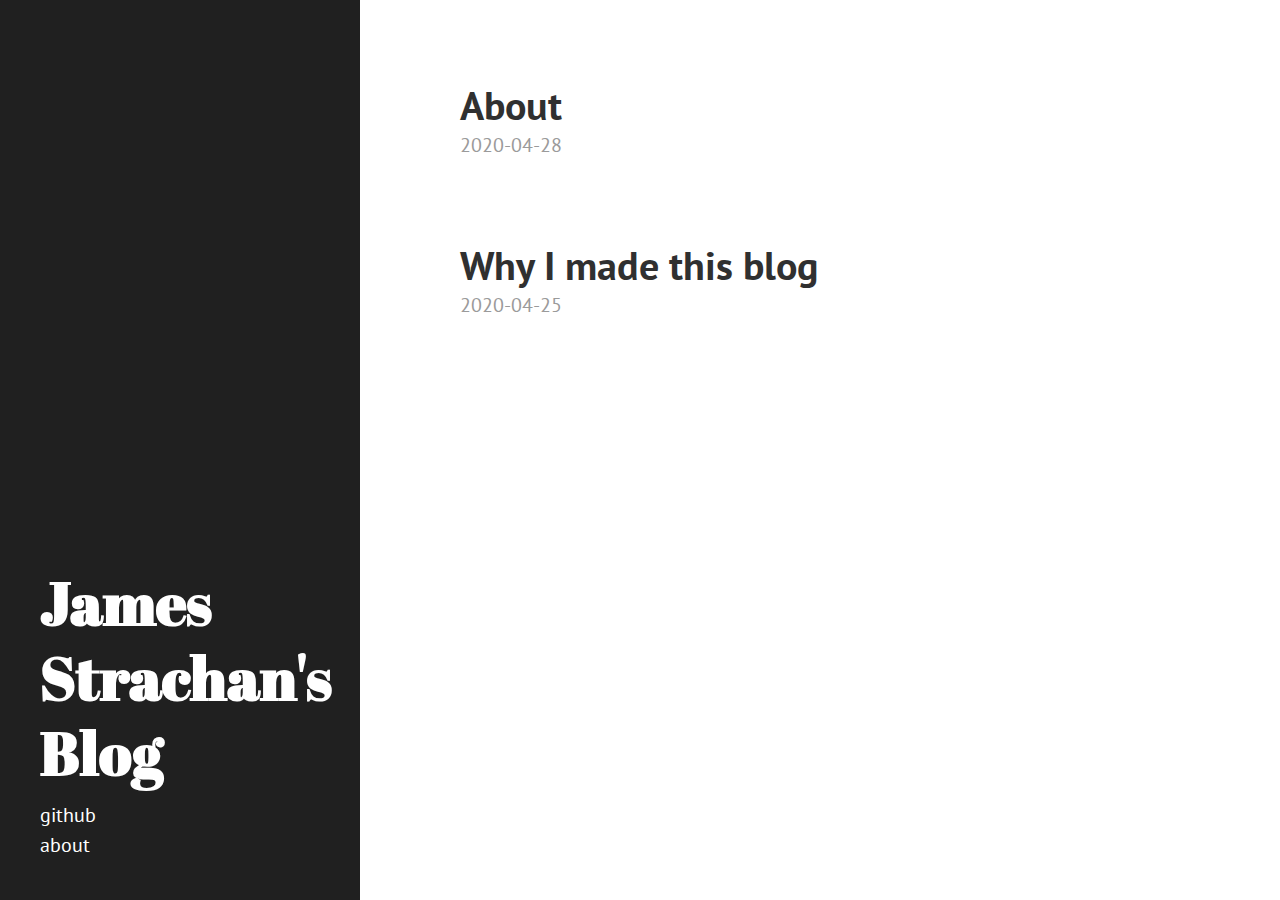
<file: index.html>
<!DOCTYPE html>
<html lang="en">
    <head>
      <meta http-equiv="X-UA-Compatible" content="IE=edge">
      <meta http-equiv="content-type" content="text/html; charset=utf-8">

      <!-- Enable responsiveness on mobile devices-->
      <!-- viewport-fit=cover is to support iPhone X rounded corners and notch in landscape-->
      <meta name="viewport" content="width=device-width, initial-scale=1.0, maximum-scale=1, viewport-fit=cover">

      <title>James Strachan&#x27;s Blog</title>

      <!-- CSS -->
      <link rel="stylesheet" href="https:&#x2F;&#x2F;jastrachan.github.io&#x2F;print.css" media="print">
      <link rel="stylesheet" href="https:&#x2F;&#x2F;jastrachan.github.io&#x2F;poole.css">
      <link rel="stylesheet" href="https:&#x2F;&#x2F;jastrachan.github.io&#x2F;hyde.css">
      <link rel="stylesheet" href="https://fonts.googleapis.com/css?family=PT+Sans:400,400italic,700|Abril+Fatface">

      

      
      
    </head>

    <body class=" ">
        
            <div class="sidebar">
                <div class="container sidebar-sticky">
                    <div class="sidebar-about">
                        
                            <a href="https:&#x2F;&#x2F;jastrachan.github.io"><h1>James Strachan&#x27;s Blog</h1></a>
                            
                        
                    </div>

                    <ul class="sidebar-nav">
                        
                        
                        <li class="sidebar-nav-item"><a href="https:&#x2F;&#x2F;github.com&#x2F;JAStrachan">github</a></li>
                        
                        <li class="sidebar-nav-item"><a href="&#x2F;about">about</a></li>
                        
                        
                    </ul>
                </div>
            </div>
        

        <div class="content container">
            
                <div class="posts">
                    
                      <div class="post">
                        <h1 class="post-title">
                          <a href="https:&#x2F;&#x2F;jastrachan.github.io&#x2F;about&#x2F;">
                            About
                          </a>
                        </h1>

                        <span class="post-date">2020-04-28</span>
                      </div>
                    
                      <div class="post">
                        <h1 class="post-title">
                          <a href="https:&#x2F;&#x2F;jastrachan.github.io&#x2F;firstpost&#x2F;">
                            Why I made this blog
                          </a>
                        </h1>

                        <span class="post-date">2020-04-25</span>
                      </div>
                    
                </div>
            
        </div>

    </body>

</html>
</file>
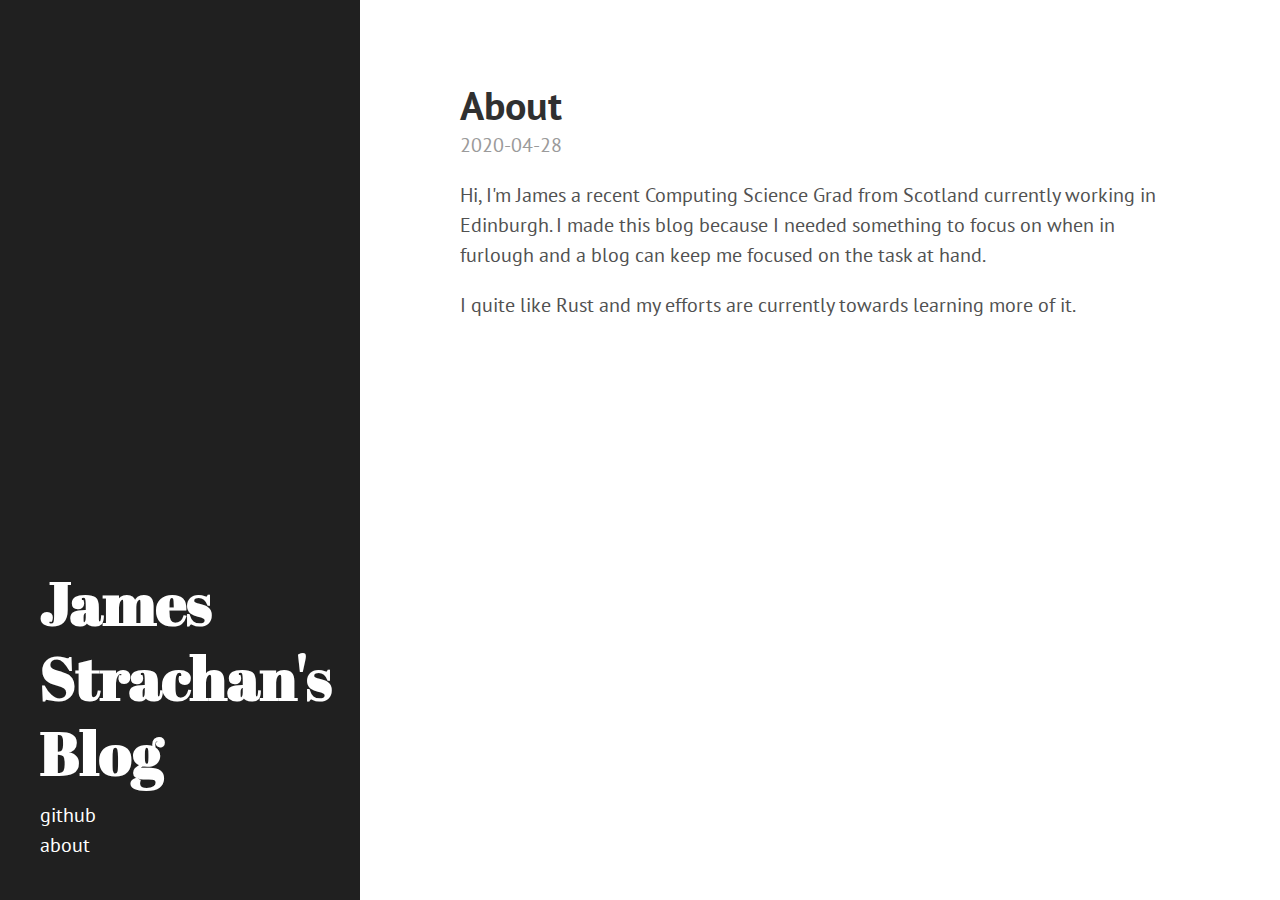
<file: about/index.html>
<!DOCTYPE html>
<html lang="en">
    <head>
      <meta http-equiv="X-UA-Compatible" content="IE=edge">
      <meta http-equiv="content-type" content="text/html; charset=utf-8">

      <!-- Enable responsiveness on mobile devices-->
      <!-- viewport-fit=cover is to support iPhone X rounded corners and notch in landscape-->
      <meta name="viewport" content="width=device-width, initial-scale=1.0, maximum-scale=1, viewport-fit=cover">

      <title>James Strachan&#x27;s Blog</title>

      <!-- CSS -->
      <link rel="stylesheet" href="https:&#x2F;&#x2F;jastrachan.github.io&#x2F;print.css" media="print">
      <link rel="stylesheet" href="https:&#x2F;&#x2F;jastrachan.github.io&#x2F;poole.css">
      <link rel="stylesheet" href="https:&#x2F;&#x2F;jastrachan.github.io&#x2F;hyde.css">
      <link rel="stylesheet" href="https://fonts.googleapis.com/css?family=PT+Sans:400,400italic,700|Abril+Fatface">

      

      
      
    </head>

    <body class=" ">
        
            <div class="sidebar">
                <div class="container sidebar-sticky">
                    <div class="sidebar-about">
                        
                            <a href="https:&#x2F;&#x2F;jastrachan.github.io"><h1>James Strachan&#x27;s Blog</h1></a>
                            
                        
                    </div>

                    <ul class="sidebar-nav">
                        
                        
                        <li class="sidebar-nav-item"><a href="https:&#x2F;&#x2F;github.com&#x2F;JAStrachan">github</a></li>
                        
                        <li class="sidebar-nav-item"><a href="&#x2F;about">about</a></li>
                        
                        
                    </ul>
                </div>
            </div>
        

        <div class="content container">
            
<div class="post">
  <h1 class="post-title">About</h1>
  <span class="post-date">2020-04-28</span>
  <p>Hi, I'm James a recent Computing Science Grad from Scotland currently working in Edinburgh. I made this blog because I needed something to focus on when in furlough and a blog can keep me focused on the task at hand.</p>
<p>I quite like Rust and my efforts are currently towards learning more of it.</p>

</div>

        </div>

    </body>

</html>
</file>
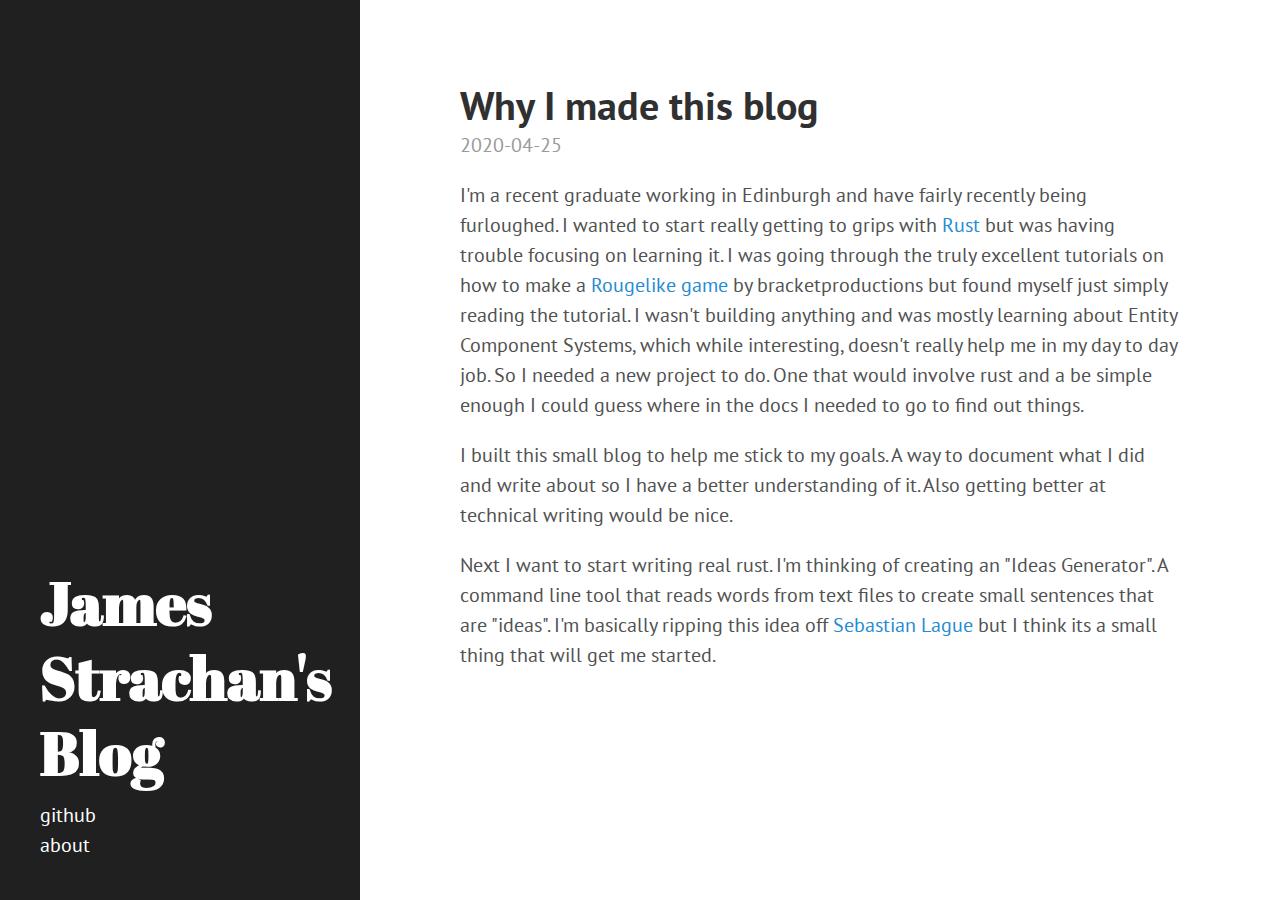
<file: firstpost/index.html>
<!DOCTYPE html>
<html lang="en">
    <head>
      <meta http-equiv="X-UA-Compatible" content="IE=edge">
      <meta http-equiv="content-type" content="text/html; charset=utf-8">

      <!-- Enable responsiveness on mobile devices-->
      <!-- viewport-fit=cover is to support iPhone X rounded corners and notch in landscape-->
      <meta name="viewport" content="width=device-width, initial-scale=1.0, maximum-scale=1, viewport-fit=cover">

      <title>James Strachan&#x27;s Blog</title>

      <!-- CSS -->
      <link rel="stylesheet" href="https:&#x2F;&#x2F;jastrachan.github.io&#x2F;print.css" media="print">
      <link rel="stylesheet" href="https:&#x2F;&#x2F;jastrachan.github.io&#x2F;poole.css">
      <link rel="stylesheet" href="https:&#x2F;&#x2F;jastrachan.github.io&#x2F;hyde.css">
      <link rel="stylesheet" href="https://fonts.googleapis.com/css?family=PT+Sans:400,400italic,700|Abril+Fatface">

      

      
      
    </head>

    <body class=" ">
        
            <div class="sidebar">
                <div class="container sidebar-sticky">
                    <div class="sidebar-about">
                        
                            <a href="https:&#x2F;&#x2F;jastrachan.github.io"><h1>James Strachan&#x27;s Blog</h1></a>
                            
                        
                    </div>

                    <ul class="sidebar-nav">
                        
                        
                        <li class="sidebar-nav-item"><a href="https:&#x2F;&#x2F;github.com&#x2F;JAStrachan">github</a></li>
                        
                        <li class="sidebar-nav-item"><a href="&#x2F;about">about</a></li>
                        
                        
                    </ul>
                </div>
            </div>
        

        <div class="content container">
            
<div class="post">
  <h1 class="post-title">Why I made this blog</h1>
  <span class="post-date">2020-04-25</span>
  <p>I'm a recent graduate working in Edinburgh and have fairly recently being furloughed. I wanted to start really getting to grips with <a href="https://www.rust-lang.org/">Rust</a> but was having trouble focusing on learning it. I was going through the truly excellent tutorials on how to make a <a href="http://bfnightly.bracketproductions.com/">Rougelike game</a> by bracketproductions but found myself just simply reading the tutorial. I wasn't building anything and was mostly learning about Entity Component Systems, which while interesting, doesn't really help me in my day to day job. So I needed a new project to do. One that would involve rust and a be simple enough I could guess where in the docs I needed to go to find out things.</p>
<p>I built this small blog to help me stick to my goals. A way to document what I did and write about so I have a better understanding of it. Also getting better at technical writing would be nice.</p>
<p>Next I want to start writing real rust. I'm thinking of creating an &quot;Ideas Generator&quot;. A command line tool that reads words from text files to create small sentences that are &quot;ideas&quot;. I'm basically ripping this idea off <a href="https://www.youtube.com/watch?v=--GB9qyZJqg&amp;list=PLFt_AvWsXl0ehjAfLFsp1PGaatzAwo0uK&amp;index=8">Sebastian Lague</a> but I think its a small thing that will get me started.</p>

</div>

        </div>

    </body>

</html>
</file>
